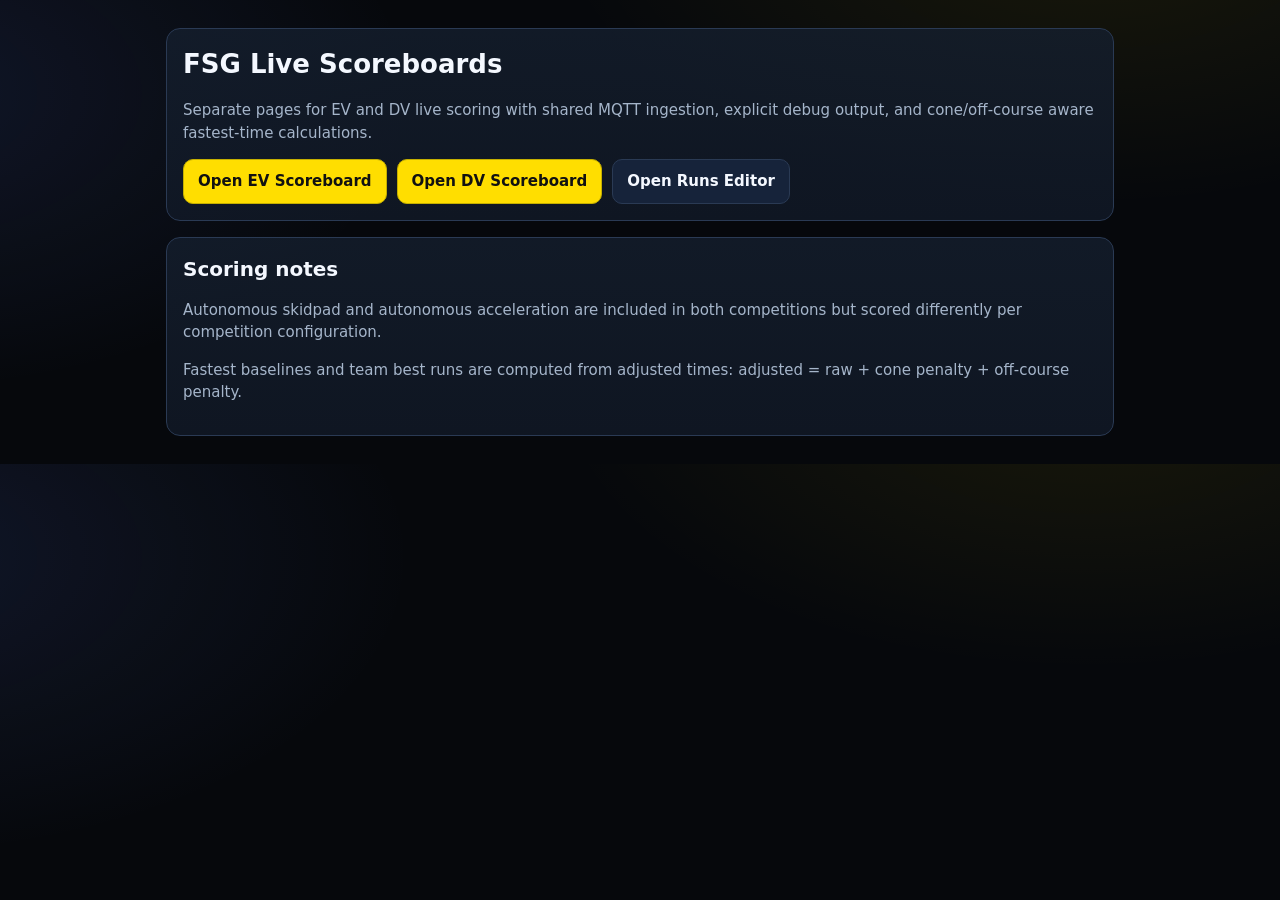
<file: index.html>
<!doctype html>
<html lang="en">
<head>
  <meta charset="utf-8" />
  <meta name="viewport" content="width=device-width, initial-scale=1" />
  <title>FSG Live Scoreboards</title>
  <style>
    :root {
      --bg: #06080c;
      --panel: #121a25;
      --line: #2a3a54;
      --text: #f4f8ff;
      --muted: #a5b5ca;
      --accent: #ffde00;
    }

    * { box-sizing: border-box; }

    body {
      margin: 0;
      color: var(--text);
      background:
        radial-gradient(900px 500px at 85% -20%, rgba(255, 222, 0, 0.08), transparent 60%),
        radial-gradient(900px 500px at -10% 20%, rgba(94, 133, 255, 0.12), transparent 60%),
        var(--bg);
      font: 15px/1.5 "Segoe UI", system-ui, sans-serif;
    }

    .wrap {
      max-width: 980px;
      margin: 28px auto;
      padding: 0 16px;
      display: grid;
      gap: 16px;
    }

    .card {
      background: linear-gradient(180deg, rgba(20, 30, 45, 0.82), rgba(17, 25, 39, 0.82));
      border: 1px solid var(--line);
      border-radius: 14px;
      padding: 16px;
    }

    h1, h2 { margin: 0; }
    h1 { font-size: 26px; }
    h2 { font-size: 20px; }
    .muted { color: var(--muted); }

    .row { display: flex; flex-wrap: wrap; gap: 10px; margin-top: 14px; }

    .link-btn {
      text-decoration: none;
      color: #111;
      background: var(--accent);
      border: 1px solid #c5af00;
      border-radius: 10px;
      padding: 10px 14px;
      font-weight: 700;
    }

    .link-btn.secondary {
      color: var(--text);
      background: #16233a;
      border-color: var(--line);
      font-weight: 600;
    }
  </style>
</head>
<body>
  <div class="wrap">
    <section class="card">
      <h1>FSG Live Scoreboards</h1>
      <p class="muted">
        Separate pages for EV and DV live scoring with shared MQTT ingestion, explicit debug output, and cone/off-course aware fastest-time calculations.
      </p>
      <div class="row">
        <a class="link-btn" href="ev.html">Open EV Scoreboard</a>
        <a class="link-btn" href="dv.html">Open DV Scoreboard</a>
        <a class="link-btn secondary" href="runs.html">Open Runs Editor</a>
      </div>
    </section>

    <section class="card">
      <h2>Scoring notes</h2>
      <p class="muted">
        Autonomous skidpad and autonomous acceleration are included in both competitions but scored differently per competition configuration.
      </p>
      <p class="muted">
        Fastest baselines and team best runs are computed from adjusted times: adjusted = raw + cone penalty + off-course penalty.
      </p>
    </section>
  </div>
</body>
</html>
</file>
